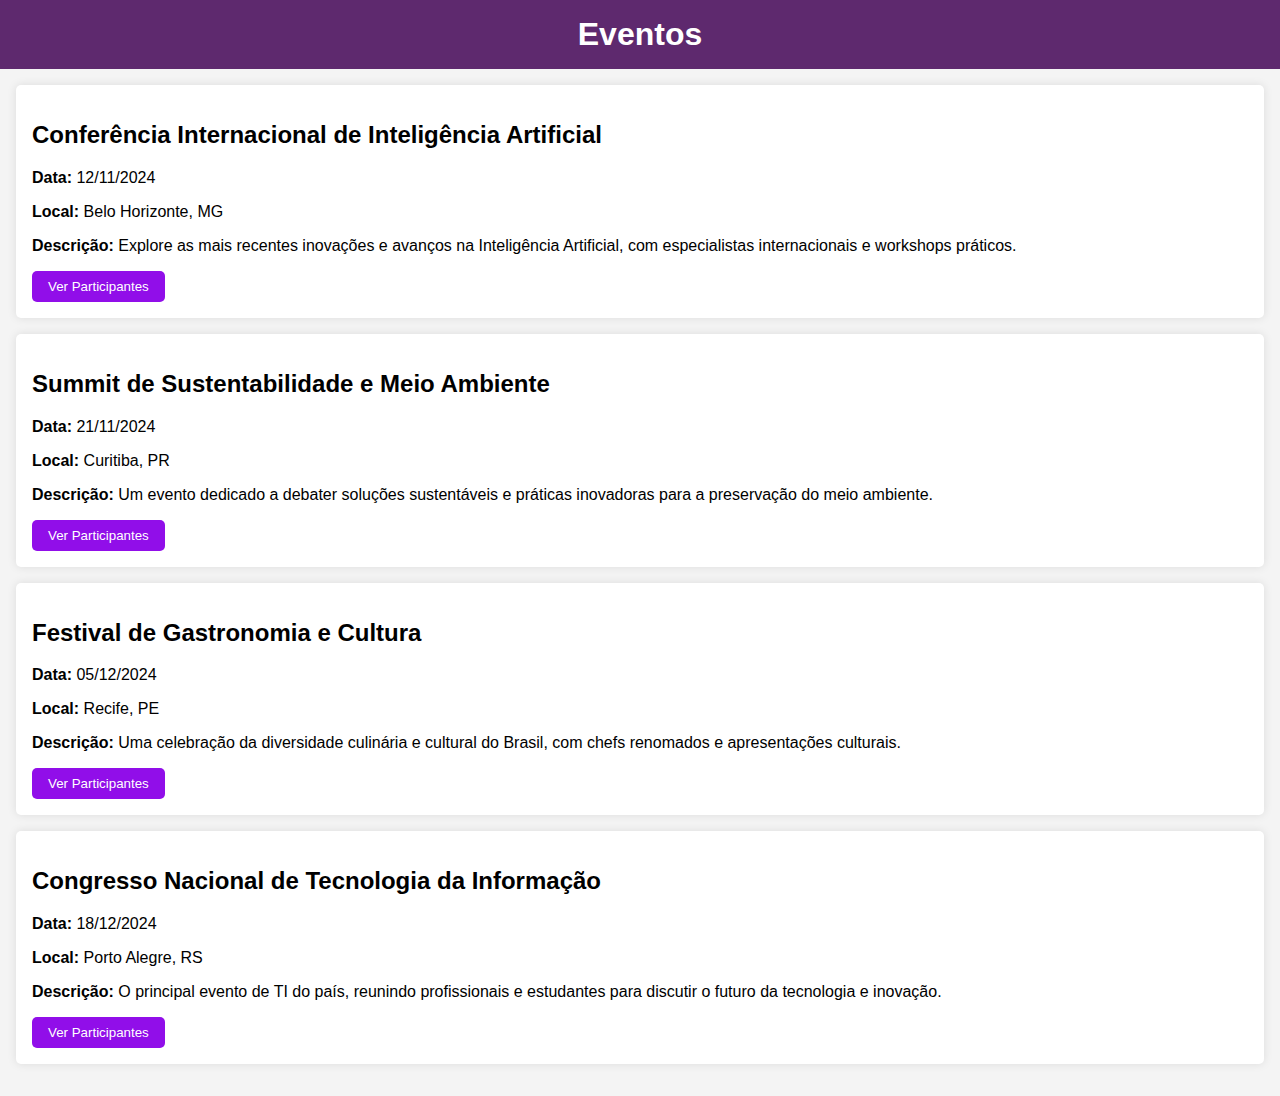
<file: index.html>
<!DOCTYPE html>
<html lang="pt-BR">
<head>
    <meta charset="UTF-8">
    <meta name="viewport" content="width=device-width, initial-scale=1.0">
    <title>Gerenciamento de Eventos</title>
    <link rel="stylesheet" href="css/style.css">
</head>
<body>
    <header>
        <h1>Eventos</h1>
    </header>
    
    <main>
        <section class="eventos-lista">
            <!-- Exemplo de evento -->
            <div class="evento" id="evento-1">
                <h2>Conferência Internacional de Inteligência Artificial</h2>
                <p><strong>Data:</strong> 12/11/2024</p>
                <p><strong>Local:</strong> Belo Horizonte, MG</p>
                <p><strong>Descrição:</strong> Explore as mais recentes inovações e avanços na Inteligência Artificial, com especialistas internacionais e workshops práticos.</p>
                <button onclick="verParticipantes(1)">Ver Participantes</button>
            </div>
    
            <div class="evento" id="evento-2">
                <h2>Summit de Sustentabilidade e Meio Ambiente</h2>
                <p><strong>Data:</strong> 21/11/2024</p>
                <p><strong>Local:</strong> Curitiba, PR</p>
                <p><strong>Descrição:</strong> Um evento dedicado a debater soluções sustentáveis e práticas inovadoras para a preservação do meio ambiente.</p>
                <button onclick="verParticipantes(2)">Ver Participantes</button>
            </div>
    
            <div class="evento" id="evento-3">
                <h2>Festival de Gastronomia e Cultura</h2>
                <p><strong>Data:</strong> 05/12/2024</p>
                <p><strong>Local:</strong> Recife, PE</p>
                <p><strong>Descrição:</strong> Uma celebração da diversidade culinária e cultural do Brasil, com chefs renomados e apresentações culturais.</p>
                <button onclick="verParticipantes(3)">Ver Participantes</button>
            </div>
    
            <div class="evento" id="evento-4">
                <h2>Congresso Nacional de Tecnologia da Informação</h2>
                <p><strong>Data:</strong> 18/12/2024</p>
                <p><strong>Local:</strong> Porto Alegre, RS</p>
                <p><strong>Descrição:</strong> O principal evento de TI do país, reunindo profissionais e estudantes para discutir o futuro da tecnologia e inovação.</p>
                <button onclick="verParticipantes(4)">Ver Participantes</button>
            </div>
        </section>
    </main>

    <script src="js/script.js"></script>
</body>
</html>
</file>
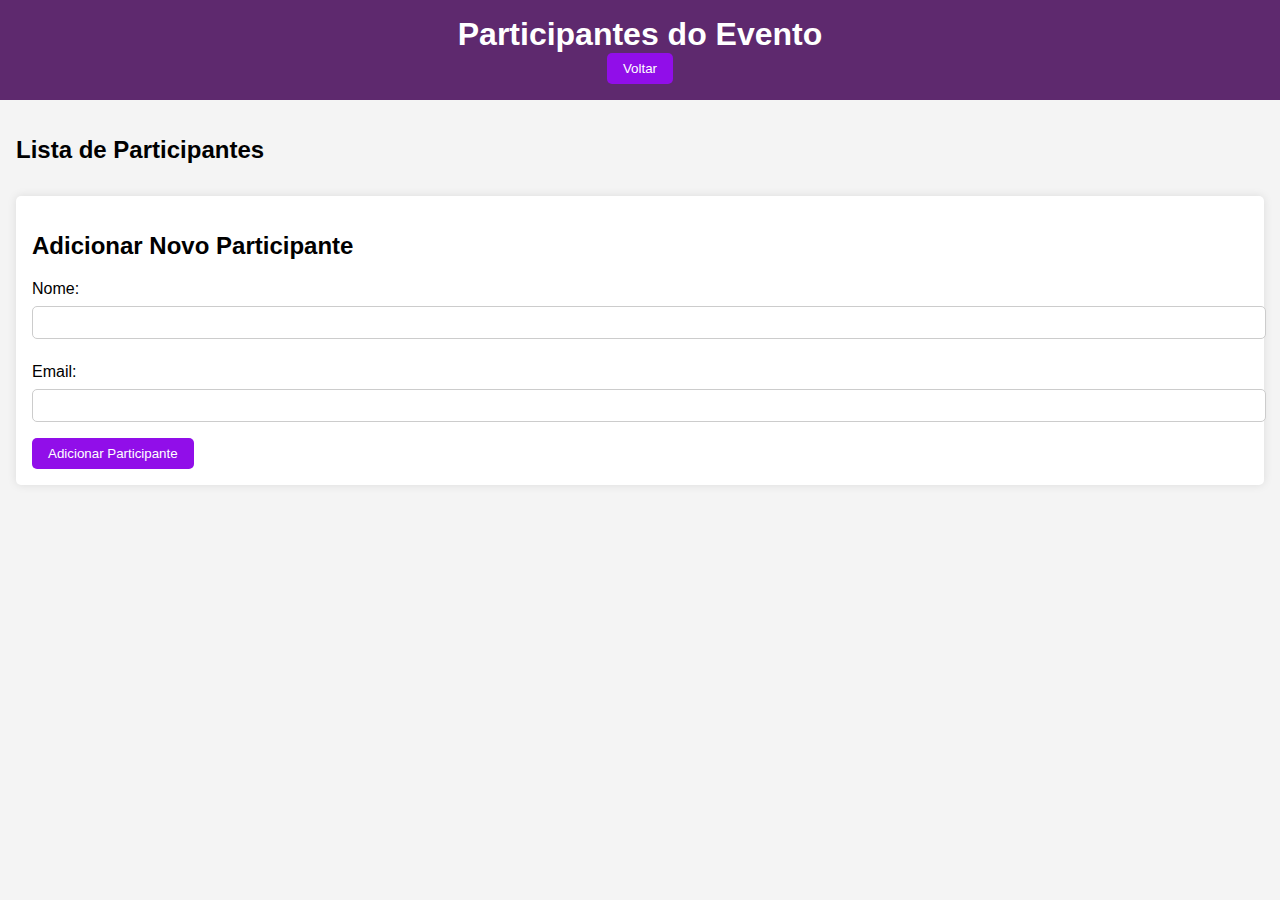
<file: participantes.html>
<!DOCTYPE html>
<html lang="pt-BR">
<head>
    <meta charset="UTF-8">
    <meta name="viewport" content="width=device-width, initial-scale=1.0">
    <title>Participantes do Evento</title>
    <link rel="stylesheet" href="css/style.css">
</head>
<body>
    <header>
        <h1>Participantes do Evento <span id="eventoTitulo"></span></h1>
        <button onclick="voltar()">Voltar</button>
    </header>

    <main>
        <section class="participantes-lista">
            <h2>Lista de Participantes</h2>
            <ul id="participantes">
                <!-- Participantes serão listados aqui -->
            </ul>
        </section>

        <section class="form-adicionar">
            <h2>Adicionar Novo Participante</h2>
            <form id="formParticipante" onsubmit="adicionarParticipante(event)">
                <label for="nome">Nome:</label>
                <input type="text" id="nome" name="nome" required>
                
                <label for="email">Email:</label>
                <input type="email" id="email" name="email" required>
                
                <button type="submit">Adicionar Participante</button>
            </form>
        </section>
    </main>

    <script src="js/script.js"></script>
</body>
</html>
</file>
<file: css/style.css>
/* Estilo básico e responsivo */
body {
    font-family: Arial, sans-serif;
    margin: 0;
    padding: 0;
    box-sizing: border-box;
    background-color: #f4f4f4;
}

header {
    background-color: #5e296e;
    color: white;
    padding: 1rem;
    text-align: center;
}

h1 {
    margin: 0;
}

main {
    padding: 1rem;
}

.evento {
    background-color: #fff;
    border-radius: 5px;
    padding: 1rem;
    margin-bottom: 1rem;
    box-shadow: 0 0 10px rgba(0, 0, 0, 0.1);
}

button {
    background-color: #910ee9;
    color: white;
    border: none;
    padding: 0.5rem 1rem;
    cursor: pointer;
    border-radius: 5px;
}

button:hover {
    background-color: #910ee9;
}

.form-adicionar {
    background-color: #fff;
    padding: 1rem;
    border-radius: 5px;
    margin-top: 2rem;
    box-shadow: 0 0 10px rgba(0, 0, 0, 0.1);
}

label {
    display: block;
    margin: 0.5rem 0;
}

input {
    padding: 0.5rem;
    width: 100%;
    margin-bottom: 1rem;
    border: 1px solid #ccc;
    border-radius: 5px;
}

ul {
    list-style-type: none;
    padding: 0;
}

ul li {
    background-color: #f9f9f9;
    padding: 1rem;
    margin: 0.5rem 0;
    border-radius: 5px;
}
</file>
